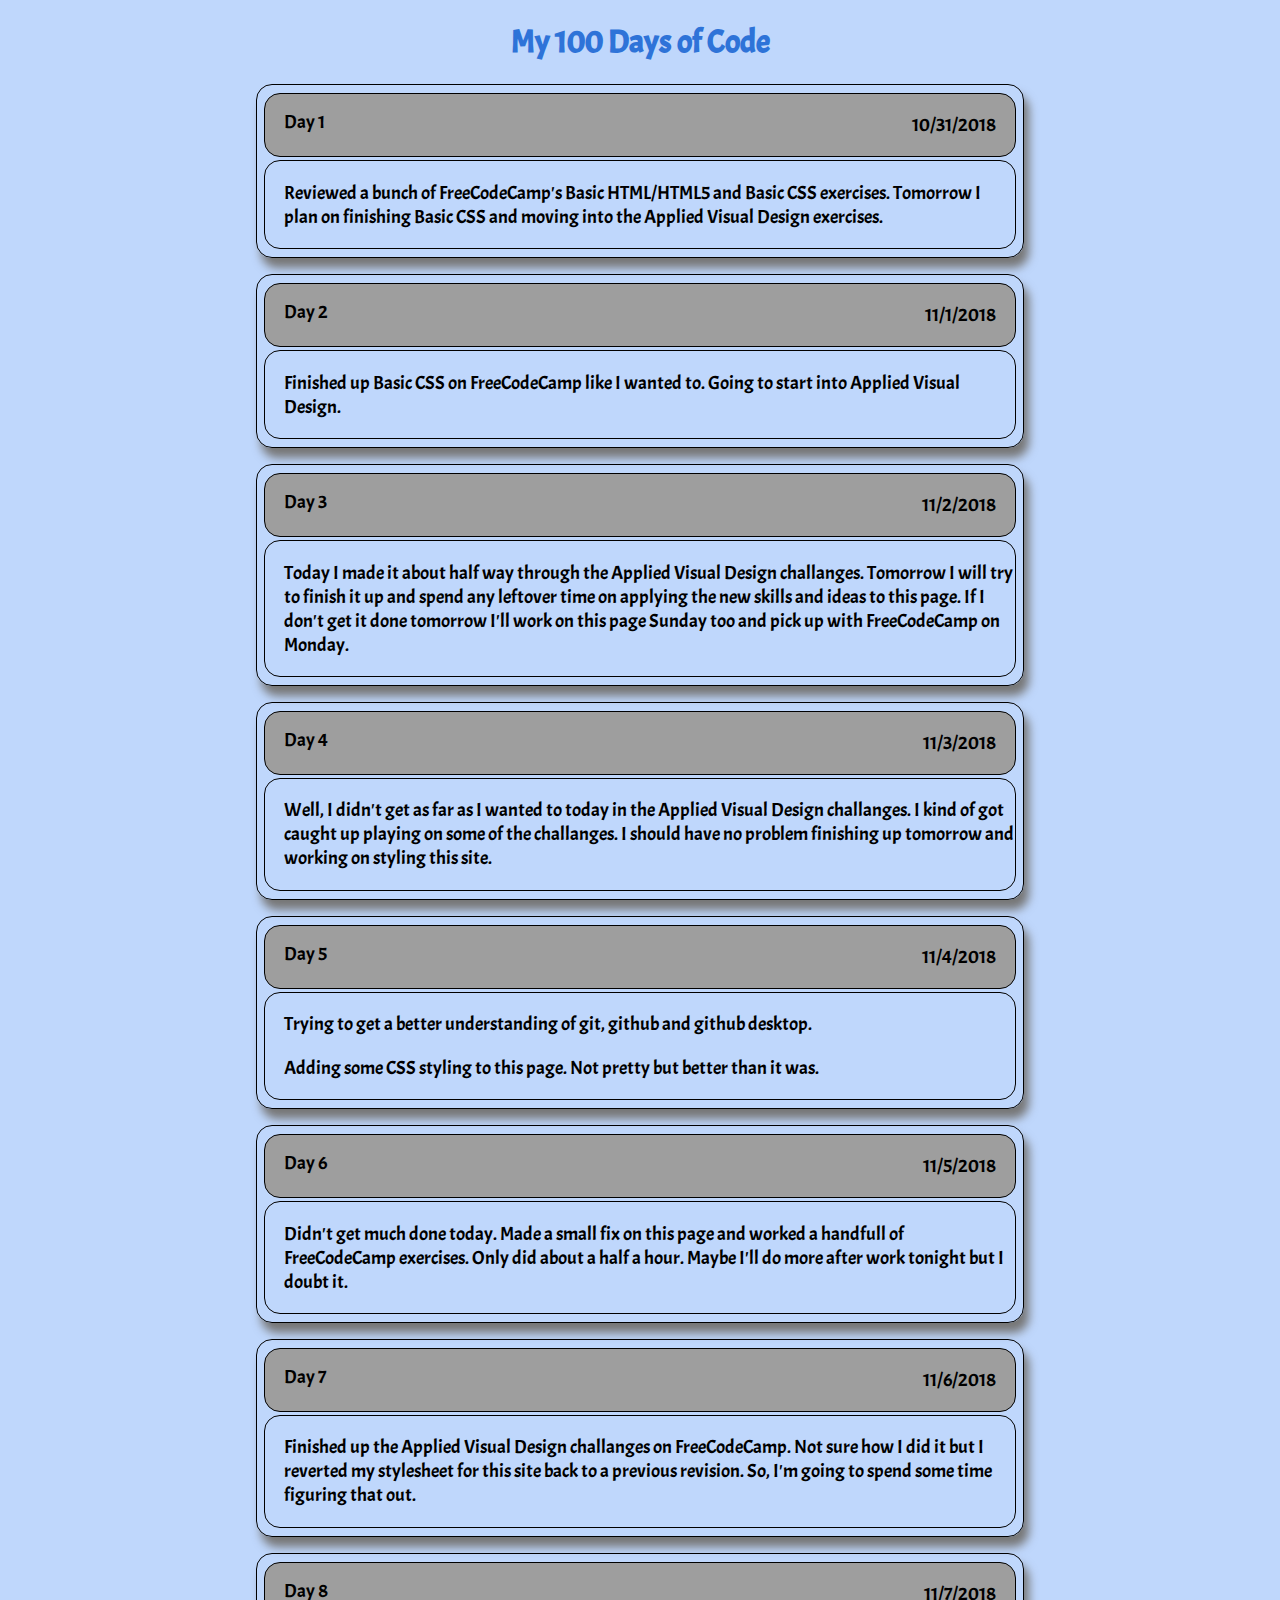
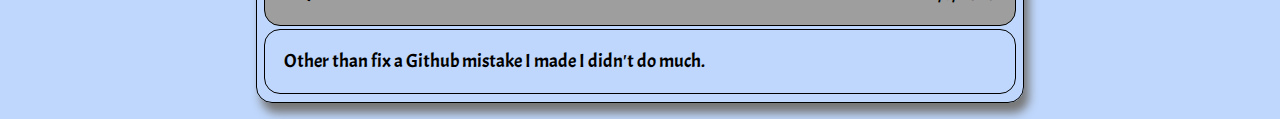
<file: index.html>
<!DOCTYPE html>
<html>
<head>
    <title>Jefft515's 100 Days of Code</title>
    <link href="https://fonts.googleapis.com/css?family=Acme" rel="stylesheet">
    <link rel="stylesheet" type="text/css" href="style.css">

</head>
<body>
<h1 id="header-main">My 100 Days of Code</h1>
    <div class="card-main">
        <div class="card-head">
            <h2>Day 1</h2>
            <p>10/31/2018</p>
        </div>
        <div class="card-body">
            <p>Reviewed a bunch of FreeCodeCamp's Basic HTML/HTML5 and Basic CSS exercises. Tomorrow I plan on finishing Basic CSS and moving
            into the Applied Visual Design exercises.<p>
        </div>
    </div>
    
    <div class="card-main">
        <div class="card-head">
            <h2>Day 2</h2>
            <p>11/1/2018</p>
        </div>
        <div class="card-body">
            <p>Finished up Basic CSS on FreeCodeCamp like I wanted to. Going to start into Applied Visual Design.</p>
        </div>
    </div>

    <div class="card-main">
        <div class="card-head">
            <h2>Day 3</h2>
            <p>11/2/2018</p>
        </div>
        <div class="card-body">
            <p>Today I made it about half way through the Applied Visual Design challanges. Tomorrow I will try to finish it up and spend any 
            leftover time on applying the new skills and ideas to this page. If I don't get it done tomorrow I'll work on this page Sunday too and 
            pick up with FreeCodeCamp on Monday.</p>
        </div>
    </div>
    
    <div class="card-main">
        <div class="card-head">
            <h2>Day 4</h2>
            <p>11/3/2018</p>
        </div>
        <div class="card-body">
            <p>Well, I didn't get as far as I wanted to today in the Applied Visual Design challanges.  I kind of got caught up playing on 
            some of the challanges. I should have no problem finishing up tomorrow and working on styling this site.</p>
        </div>
    </div>

    <div class="card-main">
        <div class="card-head">
            <h2>Day 5</h2>
            <p>11/4/2018</p>
        </div>
        <div class="card-body">
            <p>Trying to get a better understanding of git, github and github desktop.</p>
            <p>Adding some CSS styling to this page. Not pretty but better than it was.</p>
        </div>
    </div>
    <div class="card-main">
        <div class="card-head">
            <h2>Day 6</h2>
            <p>11/5/2018</p>
        </div>
        <div class="card-body">
            <p>Didn't get much done today. Made a small fix on this page and worked a handfull of FreeCodeCamp exercises. Only did about a half a hour. Maybe I'll do
                more after work tonight but I doubt it.</p>
        </div>
    </div>
    <div class="card-main">
        <div class="card-head">
            <h2>Day 7</h2>
            <p>11/6/2018</p>
        </div>
        <div class="card-body">
            <p>Finished up the Applied Visual Design challanges on FreeCodeCamp. Not sure how I did it but I reverted my stylesheet for this site back to a previous
             revision. So, I'm going to spend some time figuring that out.</p>
        </div>
    </div>
    <div class="card-main">
        <div class="card-head">
            <h2>Day 8</h2>
            <p>11/7/2018</p>
        </div>
        <div class="card-body">
            <p>Other than fix a Github mistake I made I didn't do much.</p>
        </div>
    </div>
</body>
</html>
</file>
<file: style.css>
body {
  background-color: #bfd7fc;
  font-family: 'Acme', sans-serif;
  width: 60%;
  margin: auto;
}

@media only screen and (max-width: 800px){
  body{
    width: 100%;
  }
}

h1 {
  color: #2E73D8;
  text-align: center;
  font-size: 2em;
}

.card-main {
  border: 1px solid black;
  border-radius: 1em;
  margin-bottom: 1em;
  box-shadow: 5px 10px 10px #777777;
}

.card-main:hover {
  box-shadow: 5px 10px 10px #222222;
}

.card-head {
  width: 98%;
  border: 1px solid black;
  border-radius: 1em;
  background-color: #9e9e9e;
  margin: auto;
  margin-top: 0.5em;
}

.card-head h2{
  position: absolute;
  text-align: left;
  margin-left: 1em;
  font-size: 1.2em;
  padding: 0;
  font-weight: 200;
}
.card-head p{
  position: relative;
  text-align: right;
  margin-right: 1em;
  font-size: 1.2em;
  padding: 0;
  font-weight: 200
}

.card-body {
  width: 98%;
  border: 1px solid black;
  border-radius: 1em;
  margin: auto;
  margin-top: 0.2em;
  margin-bottom: 0.5em;
}

.card-body p{
  margin-left: 1em;
  font-size: 1.2em;
  font-weight: 200;
}
</file>
